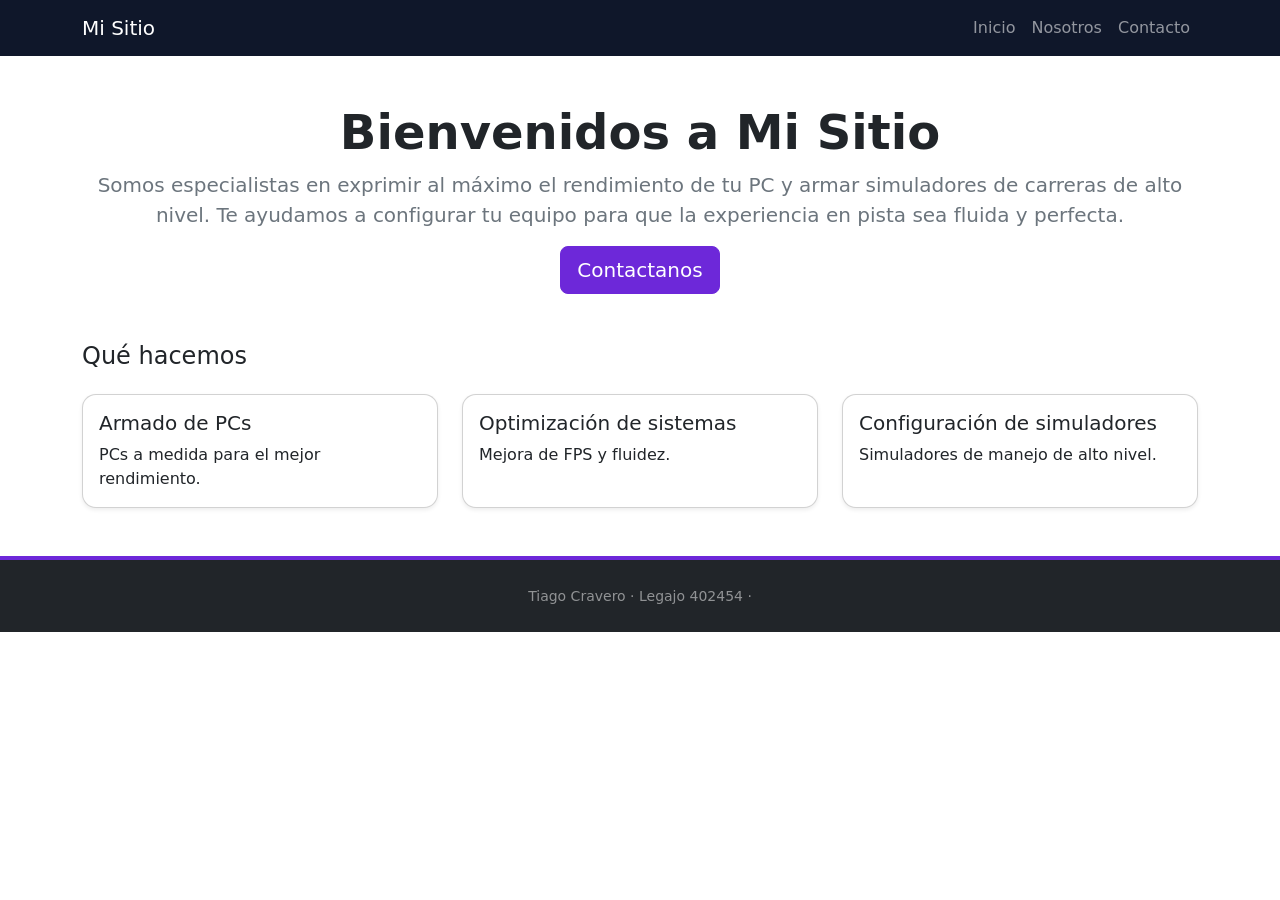
<file: index.html>
<!DOCTYPE html>
<html lang="es">
<head>
  <meta charset="UTF-8">
  <meta name="viewport" content="width=device-width, initial-scale=1.0">
  <title>Inicio · Mi Sitio</title>
  <!-- CSS de Bootstrap -->
  <link href="https://cdn.jsdelivr.net/npm/bootstrap@5.3.8/dist/css/bootstrap.min.css" rel="stylesheet">
  <link rel="stylesheet" href="css/estilos.css">
  <script src="js/app.js"></script>
</head>
<body>

  <header>
    <nav class="navbar navbar-expand-lg navbar-dark bg-dark">
      <div class="container">

        <a class="navbar-brand" href="index.html">Mi Sitio</a>

        <!-- icono hamburguesa: aparece por debajo de 992px -->
        <button class="navbar-toggler" type="button"
                data-bs-toggle="collapse" data-bs-target="#menu"
                aria-controls="menu" aria-expanded="false" aria-label="Abrir menú">
          <span class="navbar-toggler-icon"></span>
        </button>

        <div class="collapse navbar-collapse" id="menu">
          <ul class="navbar-nav ms-auto">
            <li class="nav-item"><a class="nav-link" href="index.html">Inicio</a></li>
            <li class="nav-item"><a class="nav-link" href="nosotros.html">Nosotros</a></li>
            <li class="nav-item"><a class="nav-link" href="contacto.html">Contacto</a></li>
          </ul>
        </div>

      </div>
    </nav>
  </header>

  <main class="container my-5">

    <section class="text-center mb-5">
      <h1 class="display-5 fw-bold">Bienvenidos a Mi Sitio</h1>
      <p class="lead text-secondary">Somos especialistas en exprimir al máximo el rendimiento de tu PC y armar simuladores de carreras de alto nivel. Te ayudamos a configurar tu equipo para que la experiencia en pista sea fluida y perfecta.</p>
      <a href="contacto.html" class="btn btn-primary btn-lg">Contactanos</a>
    </section>

    <section>
      <h2 class="h4 mb-4">Qué hacemos</h2>

      <div class="row g-4">

        <div class="col-12 col-md-4">
          <div class="card h-100 shadow-sm">
            <div class="card-body">
              <h3 class="card-title h5">Armado de PCs</h3>
              <p class="card-text">PCs a medida para el mejor rendimiento.</p>
            </div>
          </div>
        </div>

        <div class="col-12 col-md-4">
          <div class="card h-100 shadow-sm">
            <div class="card-body">
              <h3 class="card-title h5">Optimización de sistemas</h3>
              <p class="card-text">Mejora de FPS y fluidez.</p>
            </div>
          </div>
        </div>

        <div class="col-12 col-md-4">
          <div class="card h-100 shadow-sm">
            <div class="card-body">
              <h3 class="card-title h5">Configuración de simuladores</h3>
              <p class="card-text">Simuladores de manejo de alto nivel.</p>
            </div>
          </div>
        </div>

      </div>
    </section>

  </main>

  
 <footer class="bg-dark text-white-50 text-center py-4">
  <small>Tiago Cravero · Legajo 402454 · <span id="anio"></span></small>
</footer>

  <!-- JS de Bootstrap -->
  <script src="https://cdn.jsdelivr.net/npm/bootstrap@5.3.8/dist/js/bootstrap.bundle.min.js"></script>
</body>
</html>
</file>
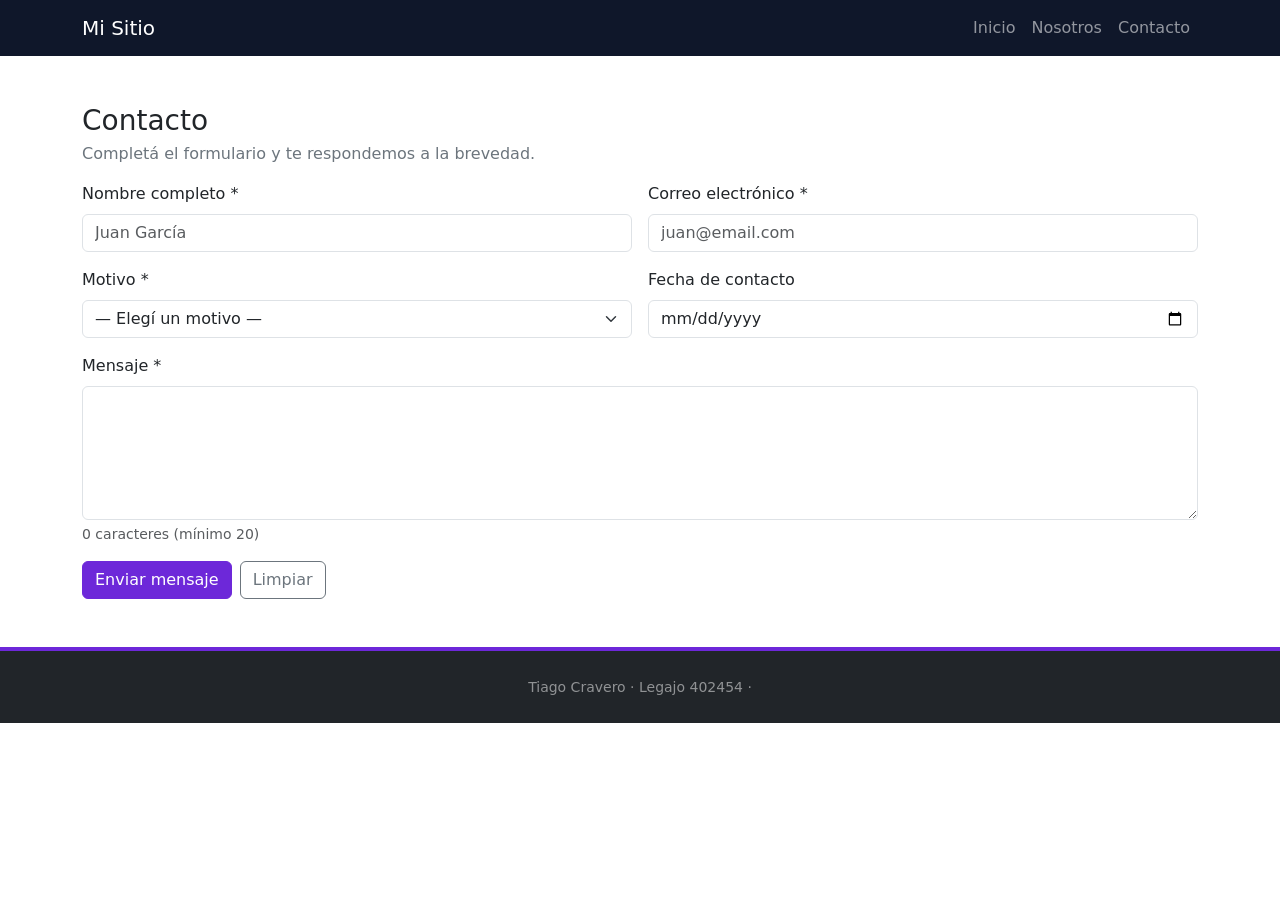
<file: contacto.html>
<!DOCTYPE html>
<html lang="es">
<head>
  <meta charset="UTF-8">
  <meta name="viewport" content="width=device-width, initial-scale=1.0">
  <title>Contacto · Mi Sitio</title>
  <!-- CSS de Bootstrap -->
  <link href="https://cdn.jsdelivr.net/npm/bootstrap@5.3.8/dist/css/bootstrap.min.css" rel="stylesheet">
  <link rel="stylesheet" href="css/estilos.css">
  <script src="js/app.js"></script>
</head>
<body>

  <header>
    <nav class="navbar navbar-expand-lg navbar-dark bg-dark">
      <div class="container">

        <a class="navbar-brand" href="index.html">Mi Sitio</a>

        <!-- icono hamburguesa: aparece por debajo de 992px -->
        <button class="navbar-toggler" type="button"
                data-bs-toggle="collapse" data-bs-target="#menu"
                aria-controls="menu" aria-expanded="false" aria-label="Abrir menú">
          <span class="navbar-toggler-icon"></span>
        </button>

        <div class="collapse navbar-collapse" id="menu">
          <ul class="navbar-nav ms-auto">
            <li class="nav-item"><a class="nav-link" href="index.html">Inicio</a></li>
            <li class="nav-item"><a class="nav-link" href="nosotros.html">Nosotros</a></li>
            <li class="nav-item"><a class="nav-link" href="contacto.html">Contacto</a></li>
          </ul>
        </div>

      </div>
    </nav>
  </header>

  <main class="container my-5">
  <section>
    <h1 class="h3 mb-1">Contacto</h1>
    <p class="text-secondary">Completá el formulario y te respondemos a la brevedad.</p>

    <form id="form-contacto" class="row g-3"
          action="https://labsys.frc.utn.edu.ar/dds-express/eco" method="POST">

      <div class="col-12 col-md-6">
        <label for="nombre" class="form-label">Nombre completo *</label>
        <input type="text" class="form-control" id="nombre" name="nombre"
               placeholder="Juan García" required>
      </div>

      <div class="col-12 col-md-6">
        <label for="email" class="form-label">Correo electrónico *</label>
        <input type="email" class="form-control" id="email" name="email"
               placeholder="juan@email.com" required>
      </div>

      <div class="col-12 col-md-6">
        <label for="motivo" class="form-label">Motivo *</label>
        <select class="form-select" id="motivo" name="motivo" required>
          <option value="">— Elegí un motivo —</option>
          <option value="consulta">Consulta general</option>
          <option value="presupuesto">Solicitud de presupuesto</option>
          <option value="soporte">Soporte técnico</option>
        </select>
      </div>

      <div class="col-12 col-md-6">
        <label for="fecha" class="form-label">Fecha de contacto</label>
        <input type="date" class="form-control" id="fecha" name="fecha">
      </div>

      <div class="col-12">
        <label for="mensaje" class="form-label">Mensaje *</label>
        <textarea class="form-control" id="mensaje" name="mensaje" rows="5"
                  minlength="20" required></textarea>
        <div class="form-text"><span id="contador">0</span> caracteres (mínimo 20)</div>
      </div>

      <div class="col-12 d-flex gap-2">
        <button type="submit" class="btn btn-primary">Enviar mensaje</button>
        <button type="reset" class="btn btn-outline-secondary">Limpiar</button>
      </div>

    </form>

    <div id="aviso" class="alert alert-success mt-4 d-none"></div>

  </section>
</main>

 <footer class="bg-dark text-white-50 text-center py-4">
  <small>Tiago Cravero · Legajo 402454 · <span id="anio"></span></small>
</footer>

  <!-- JS de Bootstrap -->
  <script src="https://cdn.jsdelivr.net/npm/bootstrap@5.3.8/dist/js/bootstrap.bundle.min.js"></script>
</body>
</html>
</file>
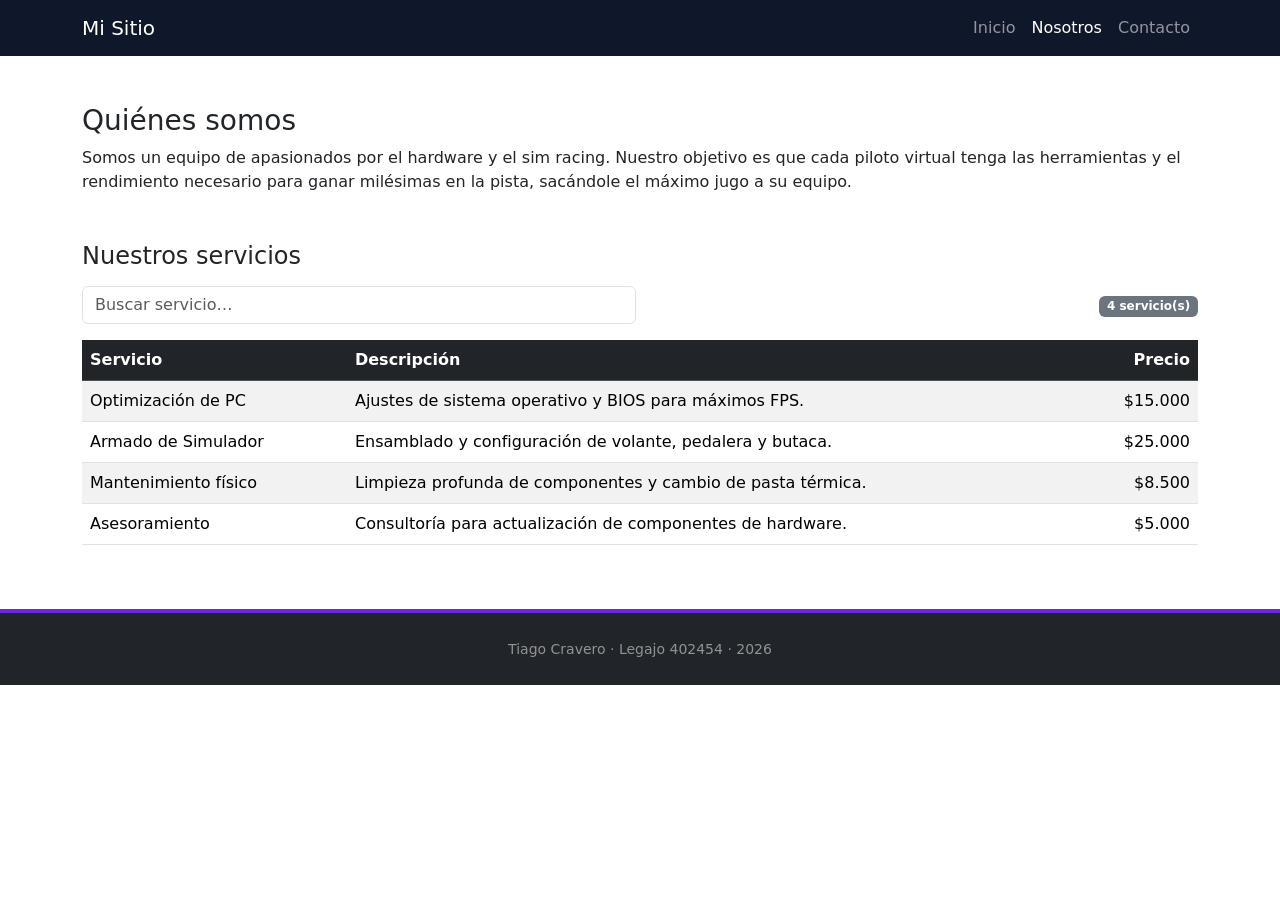
<file: nosotros.html>
<!DOCTYPE html>
<html lang="es">
<head>
  <meta charset="UTF-8">
  <meta name="viewport" content="width=device-width, initial-scale=1.0">
  <title>Nosotros · Mi Sitio</title>
  
  <!-- CSS de Bootstrap -->
  <link href="https://cdn.jsdelivr.net/npm/bootstrap@5.3.8/dist/css/bootstrap.min.css" rel="stylesheet">
  <!-- Tu CSS -->
  <link rel="stylesheet" href="css/estilos.css">
</head>
<body>

  <header>
    <nav class="navbar navbar-expand-lg navbar-dark bg-dark">
      <div class="container">

        <a class="navbar-brand" href="index.html">Mi Sitio</a>

        <!-- icono hamburguesa: aparece por debajo de 992px -->
        <button class="navbar-toggler" type="button"
                data-bs-toggle="collapse" data-bs-target="#menu"
                aria-controls="menu" aria-expanded="false" aria-label="Abrir menú">
          <span class="navbar-toggler-icon"></span>
        </button>

        <div class="collapse navbar-collapse" id="menu">
          <ul class="navbar-nav ms-auto">
            <li class="nav-item"><a class="nav-link" href="index.html">Inicio</a></li>
            <li class="nav-item"><a class="nav-link" href="nosotros.html">Nosotros</a></li>
            <li class="nav-item"><a class="nav-link" href="contacto.html">Contacto</a></li>
          </ul>
        </div>

      </div>
    </nav>
  </header>

  <main class="container my-5">

    <section class="mb-5">
      <h1 class="h3">Quiénes somos</h1>
      <p>Somos un equipo de apasionados por el hardware y el sim racing. Nuestro objetivo es que cada piloto virtual tenga las herramientas y el rendimiento necesario para ganar milésimas en la pista, sacándole el máximo jugo a su equipo.</p>
    </section>
  
    <section>
      <h2 class="h4 mb-3">Nuestros servicios</h2>
      
      <!-- Buscador en vivo (Paso 11) -->
      <div class="row g-2 align-items-center mb-3">
        <div class="col-12 col-md-6">
          <input type="search" id="buscador" class="form-control"
                 placeholder="Buscar servicio…">
        </div>
        <div class="col-12 col-md-6 text-md-end">
          <span class="badge text-bg-secondary" id="contador-resultados"></span>
        </div>
      </div>
  
      <!-- Tabla de servicios (Paso 6 y 10) -->
      <div class="table-responsive">
        <table class="table table-striped table-hover align-middle">
          <thead class="table-dark">
            <tr>
              <th>Servicio</th>
              <th>Descripción</th>
              <th class="text-end">Precio</th>
            </tr>
          </thead>
          <!-- Acá es donde JS inyecta las filas -->
          <tbody id="tabla-servicios"></tbody>
        </table>
      </div>
      
    </section>
  
  </main>

  <footer class="bg-dark text-white-50 text-center py-4">
    <small>Tiago Cravero · Legajo 402454 · <span id="anio"></span></small>
  </footer>

  <!-- JS de Bootstrap -->
  <script src="https://cdn.jsdelivr.net/npm/bootstrap@5.3.8/dist/js/bootstrap.bundle.min.js"></script>
  <!-- Tu JS -->
  <script src="js/app.js"></script>
</body>
</html>
</file>
<file: css/estilos.css>
/* ============================================
   1. MIS VARIABLES
   ============================================ */
:root {
  /* Elegí un color bien "gamer" o tech, como un verde neón, rojo o azul fuerte. Yo te dejo un violeta de ejemplo. */
  --color-marca: #6d28d9;
  --color-marca-oscuro: #4c1d95;
  --radio: 14px;
}

/* ============================================
   2. PERSONALIZAR BOOTSTRAP
   Bootstrap 5.3 define sus componentes con variables --bs-*.
   Si pisamos la variable, no hace falta pelear con la cascada.
   ============================================ */
.btn-primary {
  --bs-btn-bg: var(--color-marca);
  --bs-btn-border-color: var(--color-marca);
  --bs-btn-hover-bg: var(--color-marca-oscuro);
  --bs-btn-hover-border-color: var(--color-marca-oscuro);
}

.navbar.bg-dark {
  /* Podés cambiar los valores RGB para darle otro tono a la barra */
  --bs-dark-rgb: 15, 23, 42; 
}

/* ============================================
   3. MIS PROPIAS REGLAS
   ============================================ */
.card {
  border-radius: var(--radio);
  transition: transform .15s ease;
}

.card:hover {
  transform: translateY(-4px);
}

footer {
  border-top: 4px solid var(--color-marca);
}
</file>
